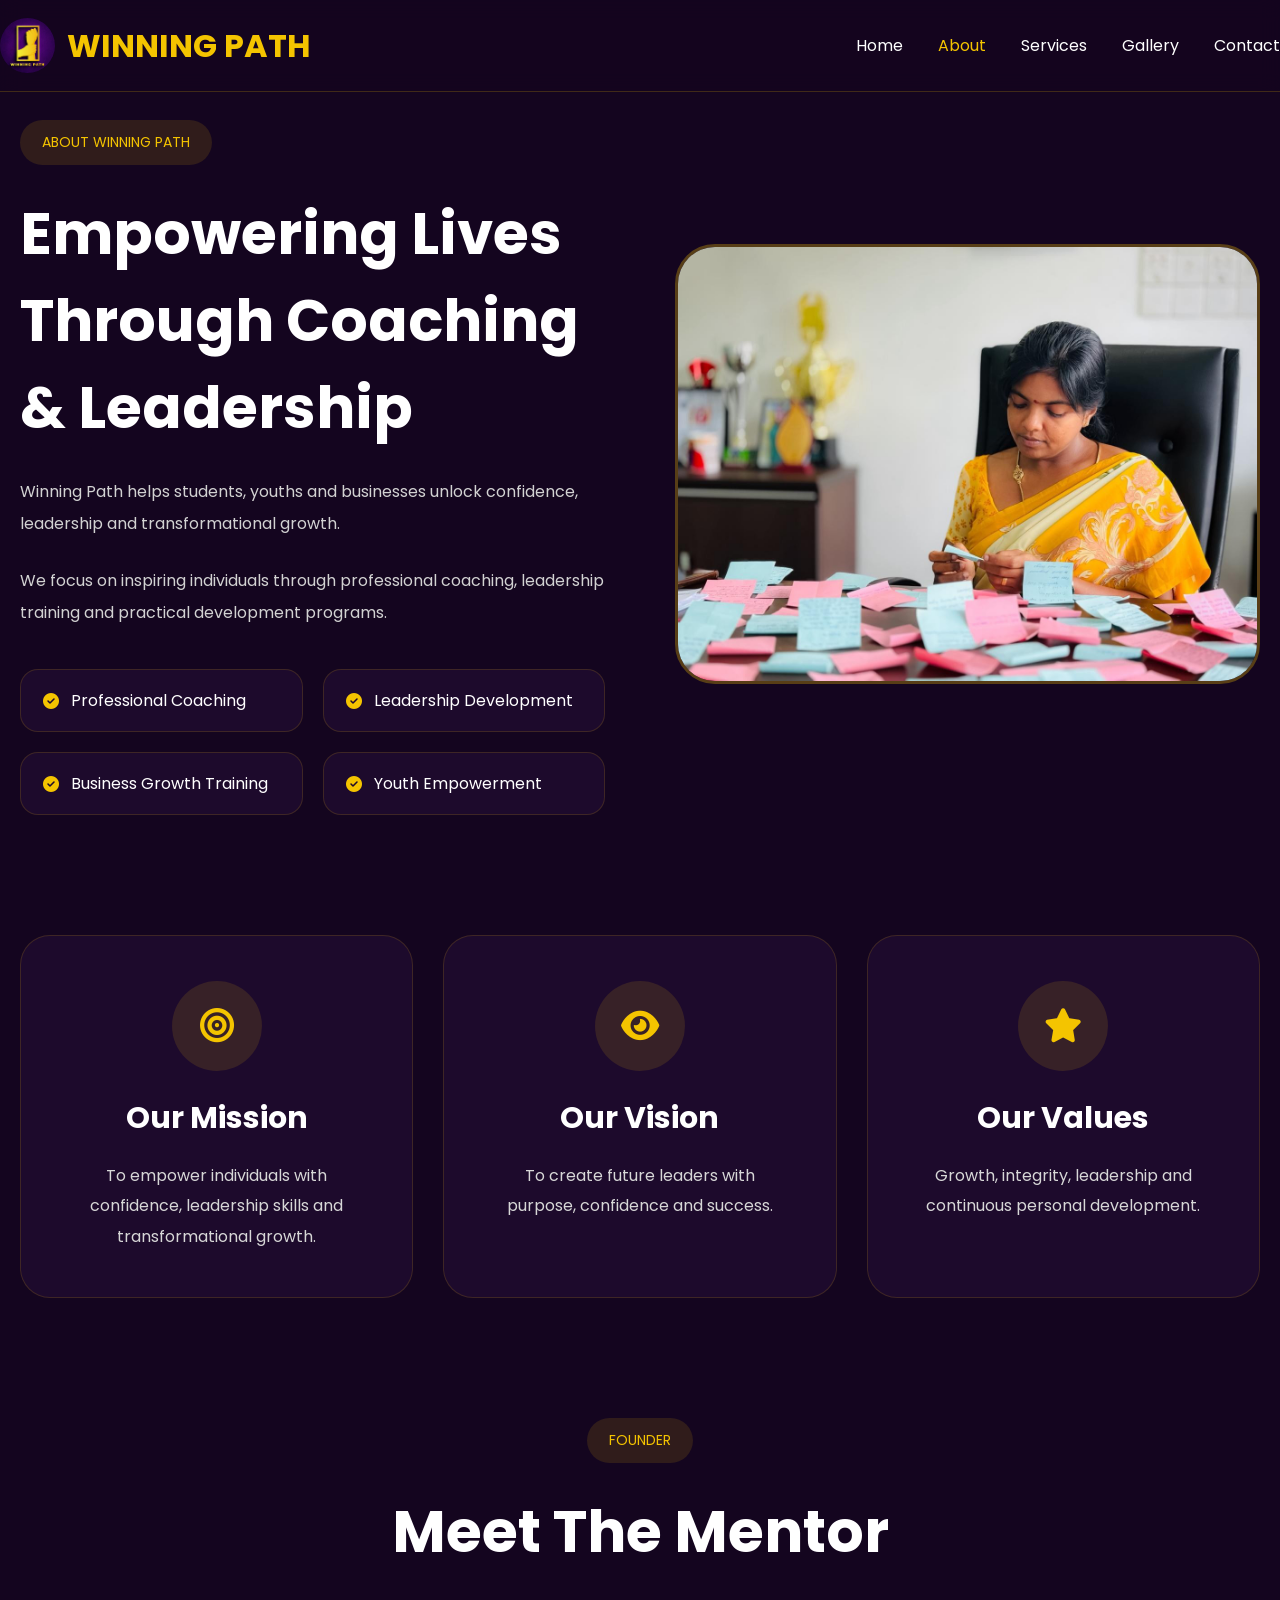
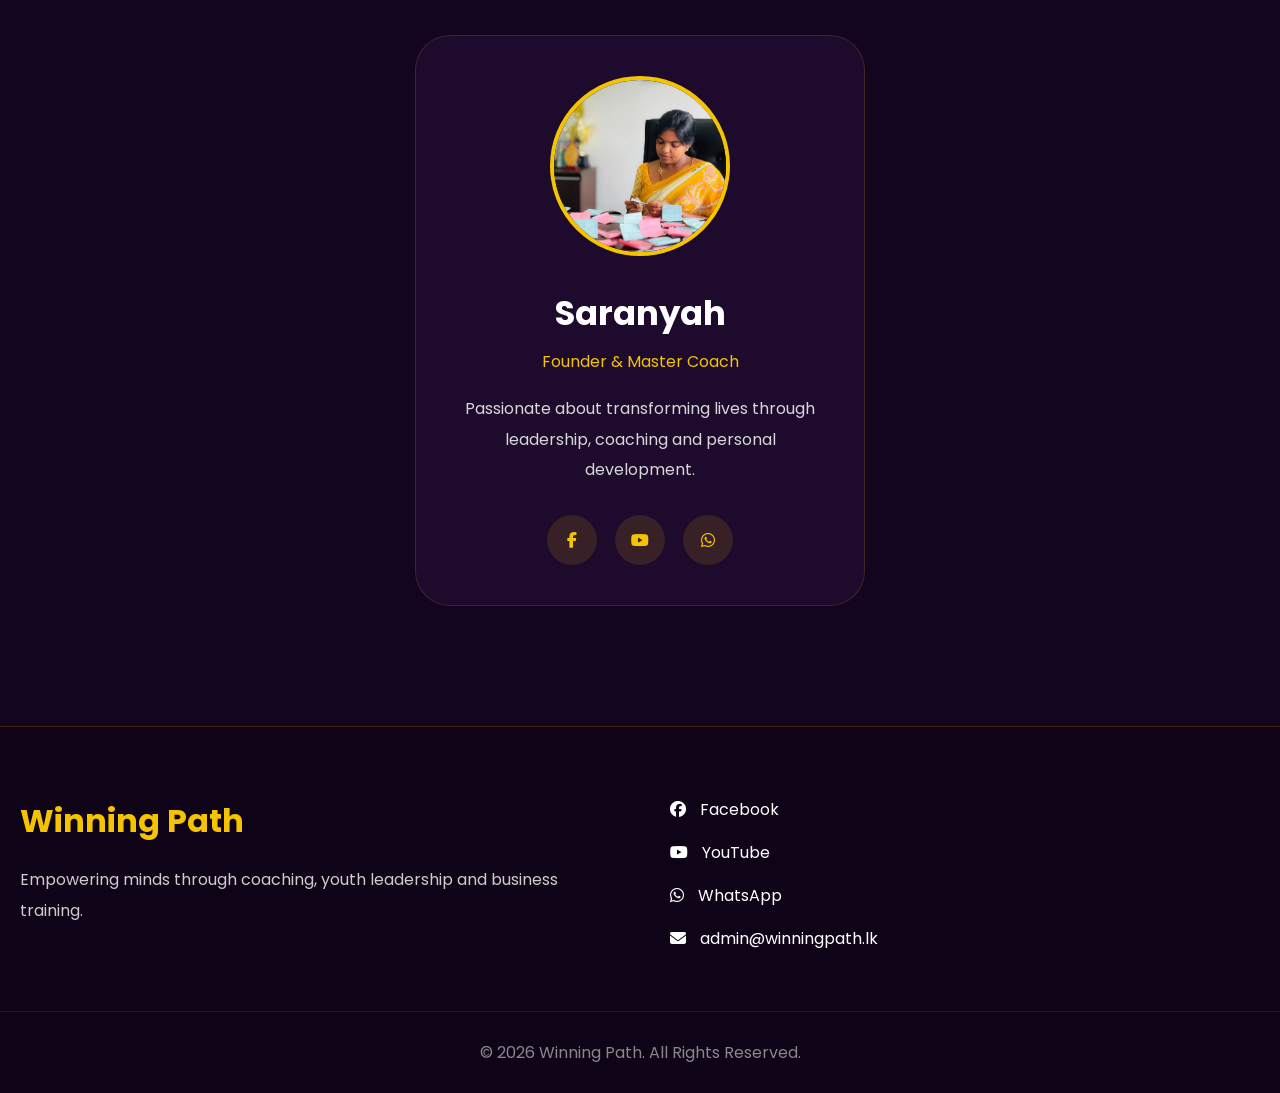
<file: about.html>
<!DOCTYPE html>
<html lang="en">
<head>

<meta charset="UTF-8">

<meta name="viewport"
content="width=device-width, initial-scale=1.0">

<title>About - Winning Path</title>

<!-- FONT AWESOME -->

<link rel="stylesheet"
href="https://cdnjs.cloudflare.com/ajax/libs/font-awesome/6.5.1/css/all.min.css">

<!-- GOOGLE FONT -->

<link href="https://fonts.googleapis.com/css2?family=Poppins:wght@300;400;500;600;700;800&display=swap"
rel="stylesheet">

<!-- CSS -->

<link rel="stylesheet" href="css/about.css">

</head>

<body>



<!-- HEADER -->

<header class="header">

<div class="container nav-container">

<div class="logo-box">

<img src="images/logo.jpg">

<h1>WINNING PATH</h1>

</div>


<nav class="menu">

<a href="index.html">
Home
</a>

<a href="about.html" class="active">
About
</a>

<a href="services.html">
Services
</a>

<a href="gallery.html">
Gallery
</a>

<a href="contact.html">
Contact
</a>

</nav>

</div>

</header>



<!-- ABOUT SECTION -->

<section class="about-section">

<div class="container about-grid">


<!-- LEFT -->

<div class="about-content">

<span class="section-tag">

ABOUT WINNING PATH

</span>


<h2 class="section-title">

Empowering Lives
Through Coaching
& Leadership

</h2>


<p>

Winning Path helps students, youths
and businesses unlock confidence,
leadership and transformational growth.

</p>


<p>

We focus on inspiring individuals through
professional coaching, leadership training
and practical development programs.

</p>



<div class="about-features">


<div class="feature-box">

<i class="fa-solid fa-circle-check"></i>

<span>
Professional Coaching
</span>

</div>



<div class="feature-box">

<i class="fa-solid fa-circle-check"></i>

<span>
Leadership Development
</span>

</div>



<div class="feature-box">

<i class="fa-solid fa-circle-check"></i>

<span>
Business Growth Training
</span>

</div>



<div class="feature-box">

<i class="fa-solid fa-circle-check"></i>

<span>
Youth Empowerment
</span>

</div>


</div>

</div>



<!-- RIGHT -->

<div class="about-image-box">

<img src="images/founder.jpg">

</div>


</div>

</section>



<!-- MISSION -->

<section class="mission-section">

<div class="container mission-grid">


<div class="mission-card">

<div class="mission-icon">

<i class="fa-solid fa-bullseye"></i>

</div>

<h3>
Our Mission
</h3>

<p>

To empower individuals with confidence,
leadership skills and transformational growth.

</p>

</div>



<div class="mission-card">

<div class="mission-icon">

<i class="fa-solid fa-eye"></i>

</div>

<h3>
Our Vision
</h3>

<p>

To create future leaders with purpose,
confidence and success.

</p>

</div>



<div class="mission-card">

<div class="mission-icon">

<i class="fa-solid fa-star"></i>

</div>

<h3>
Our Values
</h3>

<p>

Growth, integrity, leadership and
continuous personal development.

</p>

</div>


</div>

</section>



<!-- TEAM -->

<section class="team-section">

<div class="container">


<div class="title-box">

<span class="section-tag">

FOUNDER

</span>


<h2 class="section-title">

Meet The Mentor

</h2>

</div>



<div class="team-card">

<img src="images/founder.jpg">


<h3>
Saranyah
</h3>


<span>
Founder & Master Coach
</span>


<p>

Passionate about transforming lives
through leadership, coaching and personal development.

</p>


<div class="social-icons">

<a href="https://www.facebook.com/drlavapirathan"
target="_blank">

<i class="fa-brands fa-facebook-f"></i>

</a>


<a href="https://www.youtube.com/@lavapirathan-saranyah"
target="_blank">

<i class="fa-brands fa-youtube"></i>

</a>


<a href="https://wa.me/94770072822"
target="_blank">

<i class="fa-brands fa-whatsapp"></i>

</a>

</div>

</div>


</div>

</section>



<!-- FOOTER -->

<footer class="footer">

<div class="container footer-content">


<div>

<h3>

Winning Path

</h3>


<p>

Empowering minds through coaching,
youth leadership and business training.

</p>

</div>



<div class="footer-links">

<a href="https://www.facebook.com/drlavapirathan"
target="_blank">

<i class="fa-brands fa-facebook"></i>

Facebook

</a>



<a href="https://www.youtube.com/@lavapirathan-saranyah"
target="_blank">

<i class="fa-brands fa-youtube"></i>

YouTube

</a>



<a href="https://wa.me/94770072822"
target="_blank">

<i class="fa-brands fa-whatsapp"></i>

WhatsApp

</a>



<a href="mailto:admin@winningpath.lk">

<i class="fa-solid fa-envelope"></i>

admin@winningpath.lk

</a>

</div>


</div>



<div class="copyright">

© 2026 Winning Path.
All Rights Reserved.

</div>

</footer>



</body>
</html>
</file>
<file: css/about.css>
*{
margin: 0;
padding: 0;
box-sizing: border-box;
}

body{
font-family: 'Poppins', sans-serif;
background: #14051F;
color: white;
overflow-x: hidden;
}

.container{
width: 100%;
max-width: 1300px;
margin: auto;
padding: 0 20px;
}

/* HEADER */

.header{
position: fixed;
top: 0;
left: 0;
width: 100%;

background: rgba(20,5,31,0.9);

backdrop-filter: blur(10px);

border-bottom: 1px solid rgba(244,196,0,0.2);

z-index: 1000;
}

.nav-container{
display: flex;
justify-content: space-between;
align-items: center;

padding: 18px 0;
}

/* LOGO */

.logo-box{
display: flex;
align-items: center;
gap: 12px;
}

.logo-box img{
width: 55px;
height: 55px;

border-radius: 50%;

object-fit: cover;
}

.logo-box h1{
color: #F4C400;
font-size: 32px;
font-weight: 700;
}

/* MENU */

.menu{
display: flex;
gap: 35px;
}

.menu a{
color: white;
text-decoration: none;
transition: 0.3s;
}

.menu a:hover,
.menu .active{
color: #F4C400;
}

/* HERO */

.hero-section{
position: relative;

min-height: 100vh;

background:
linear-gradient(to right,
rgba(10,0,20,0.96),
rgba(20,5,31,0.85)),

url('images/cover.jpg');

background-size: cover;
background-position: center;

display: flex;
align-items: center;
}

.hero-overlay{
position: absolute;
inset: 0;

background:
radial-gradient(circle at center,
rgba(244,196,0,0.08),
transparent 60%);
}

.hero-container{
position: relative;

display: grid;
grid-template-columns: repeat(2,1fr);

gap: 80px;

align-items: center;

z-index: 2;

padding-top: 120px;
}

.hero-tag,
.section-tag{
display: inline-block;

background: rgba(244,196,0,0.12);

color: #F4C400;

padding: 12px 22px;

border-radius: 50px;

font-size: 14px;

margin-bottom: 25px;
}

.hero-left h2{
font-size: 82px;

line-height: 1;

margin-bottom: 30px;

font-weight: 800;
}

.hero-left p{
font-size: 22px;

line-height: 1.8;

color: #d7d7d7;
}

.hero-img{
width: 100%;

height: 700px;

object-fit: cover;

border-radius: 40px;

border: 2px solid rgba(244,196,0,0.15);

box-shadow:
0 0 60px rgba(244,196,0,0.15);
}

/* ABOUT */

.about-section{
padding: 120px 0;
}

.about-grid{
display: grid;
grid-template-columns: repeat(2,1fr);

gap: 70px;

align-items: center;
}

.about-image-box img{
width: 100%;

border-radius: 40px;

border: 3px solid rgba(244,196,0,0.3);
}

.section-title{
font-size: 58px;

margin-bottom: 25px;
}

.about-content p{
color: #d2d2d2;

line-height: 2;

margin-bottom: 25px;
}

.about-features{
display: grid;
grid-template-columns: repeat(2,1fr);

gap: 20px;

margin-top: 40px;
}

.feature-box{
background: #1D0A2C;

padding: 18px 22px;

border-radius: 18px;

border: 1px solid rgba(244,196,0,0.15);

display: flex;
align-items: center;
gap: 12px;
}

.feature-box i{
color: #F4C400;
}

/* MISSION */

.mission-section{
padding: 0 0 120px;
}

.mission-grid{
display: grid;
grid-template-columns: repeat(3,1fr);

gap: 30px;
}

.mission-card{
background: #1D0A2C;

padding: 45px;

border-radius: 30px;

text-align: center;

border: 1px solid rgba(244,196,0,0.15);

transition: 0.4s;
}

.mission-card:hover{
transform: translateY(-10px);

border-color: #F4C400;
}

.mission-icon{
width: 90px;
height: 90px;

margin: auto auto 25px;

background: rgba(244,196,0,0.12);

border-radius: 50%;

display: flex;
justify-content: center;
align-items: center;
}

.mission-icon i{
font-size: 34px;
color: #F4C400;
}

.mission-card h3{
font-size: 30px;

margin-bottom: 20px;
}

.mission-card p{
color: #d7d7d7;

line-height: 1.9;
}

/* TEAM */

.team-section{
padding-bottom: 120px;
}

.title-box{
text-align: center;

margin-bottom: 60px;
}

.team-card{
max-width: 450px;

margin: auto;

background: #1D0A2C;

padding: 40px;

border-radius: 35px;

text-align: center;

border: 1px solid rgba(244,196,0,0.15);
}

.team-card img{
width: 180px;
height: 180px;

border-radius: 50%;

object-fit: cover;

border: 4px solid #F4C400;

margin-bottom: 25px;
}

.team-card h3{
font-size: 34px;

margin-bottom: 10px;
}

.team-card span{
color: #F4C400;

display: block;

margin-bottom: 20px;
}

.team-card p{
color: #d7d7d7;

line-height: 1.9;

margin-bottom: 30px;
}

.social-icons{
display: flex;
justify-content: center;
gap: 18px;
}

.social-icons a{
width: 50px;
height: 50px;

border-radius: 50%;

background: rgba(244,196,0,0.12);

display: flex;
justify-content: center;
align-items: center;

color: #F4C400;

text-decoration: none;

transition: 0.3s;
}

.social-icons a:hover{
background: #F4C400;
color: black;
}

/* CTA */

.cta-section{
padding-bottom: 120px;
}

.cta-container{
background:
linear-gradient(135deg,
#2A103F,
#14051F);

padding: 80px;

border-radius: 40px;

text-align: center;

border: 1px solid rgba(244,196,0,0.15);
}

.cta-container h2{
font-size: 56px;

margin-bottom: 20px;
}

.cta-container p{
color: #d7d7d7;

margin-bottom: 35px;
}

.cta-btn{
display: inline-block;

padding: 18px 40px;

background: #F4C400;

color: black;

border-radius: 16px;

font-weight: 600;

text-decoration: none;

transition: 0.3s;
}

.cta-btn:hover{
transform: translateY(-5px);

background: #ffd84a;
}

/* FOOTER */

.footer{
background: #0F0318;

border-top: 1px solid rgba(244,196,0,0.2);

padding-top: 70px;
}

.footer-content{
display: grid;
grid-template-columns: repeat(2,1fr);

gap: 60px;
}

.footer h3{
color: #F4C400;

font-size: 32px;

margin-bottom: 20px;
}

.footer p{
color: #ccc;

line-height: 1.9;
}

.footer-links{
display: flex;
flex-direction: column;

gap: 18px;
}

.footer-links a{
color: white;

text-decoration: none;

transition: 0.3s;
}

.footer-links a:hover{
color: #F4C400;
}

.footer-links i{
margin-right: 10px;
}

.copyright{
margin-top: 60px;

border-top: 1px solid rgba(255,255,255,0.08);

text-align: center;

padding: 28px;

color: #888;
}

/* MOBILE */

@media(max-width: 991px){

.menu{
display: none;
}

.hero-container,
.about-grid,
.mission-grid,
.footer-content,
.about-features{
grid-template-columns: 1fr;
}

.hero-container{
padding-top: 140px;
}

.hero-left{
text-align: center;
}

.hero-left h2{
font-size: 52px;
}

.hero-left p{
font-size: 18px;
}

.hero-img{
height: 450px;
}

.section-title,
.cta-container h2{
font-size: 38px;
}

.logo-box h1{
font-size: 24px;
}

.cta-container{
padding: 50px 30px;
}

}
</file>
